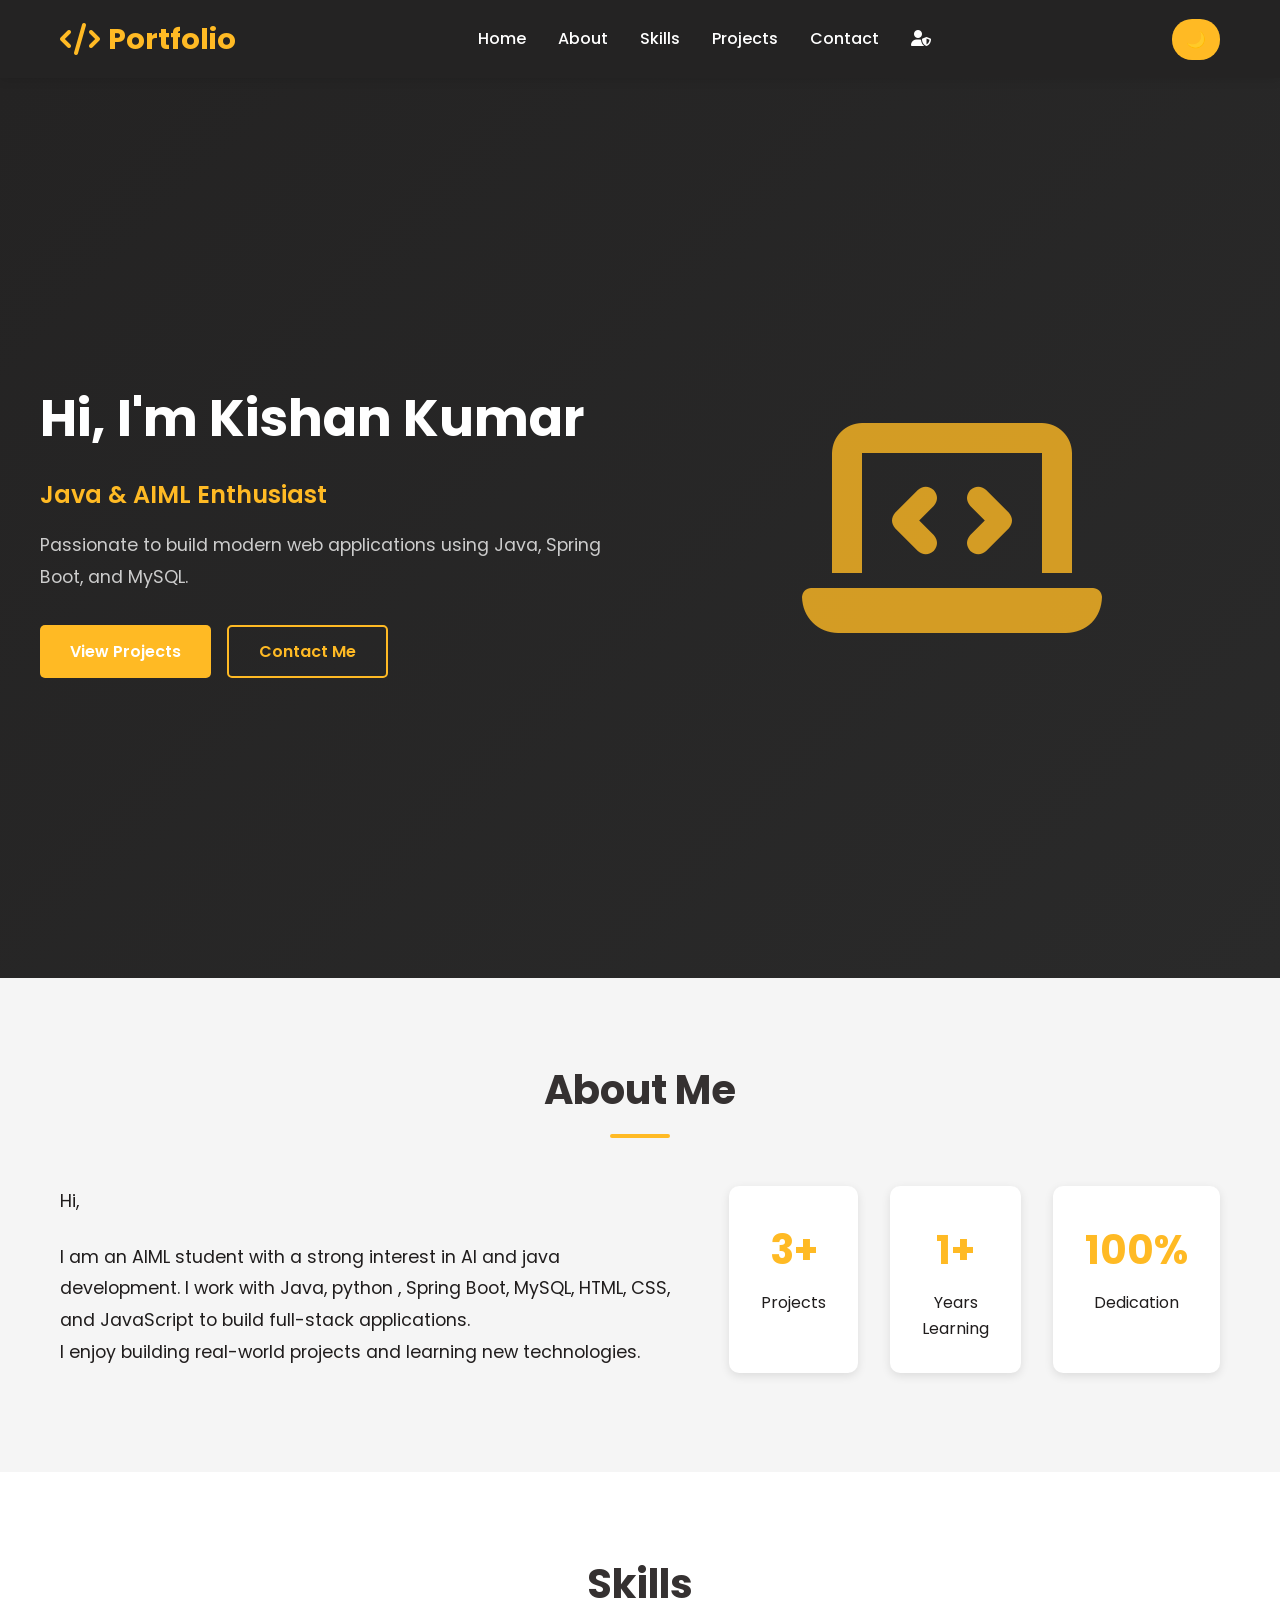
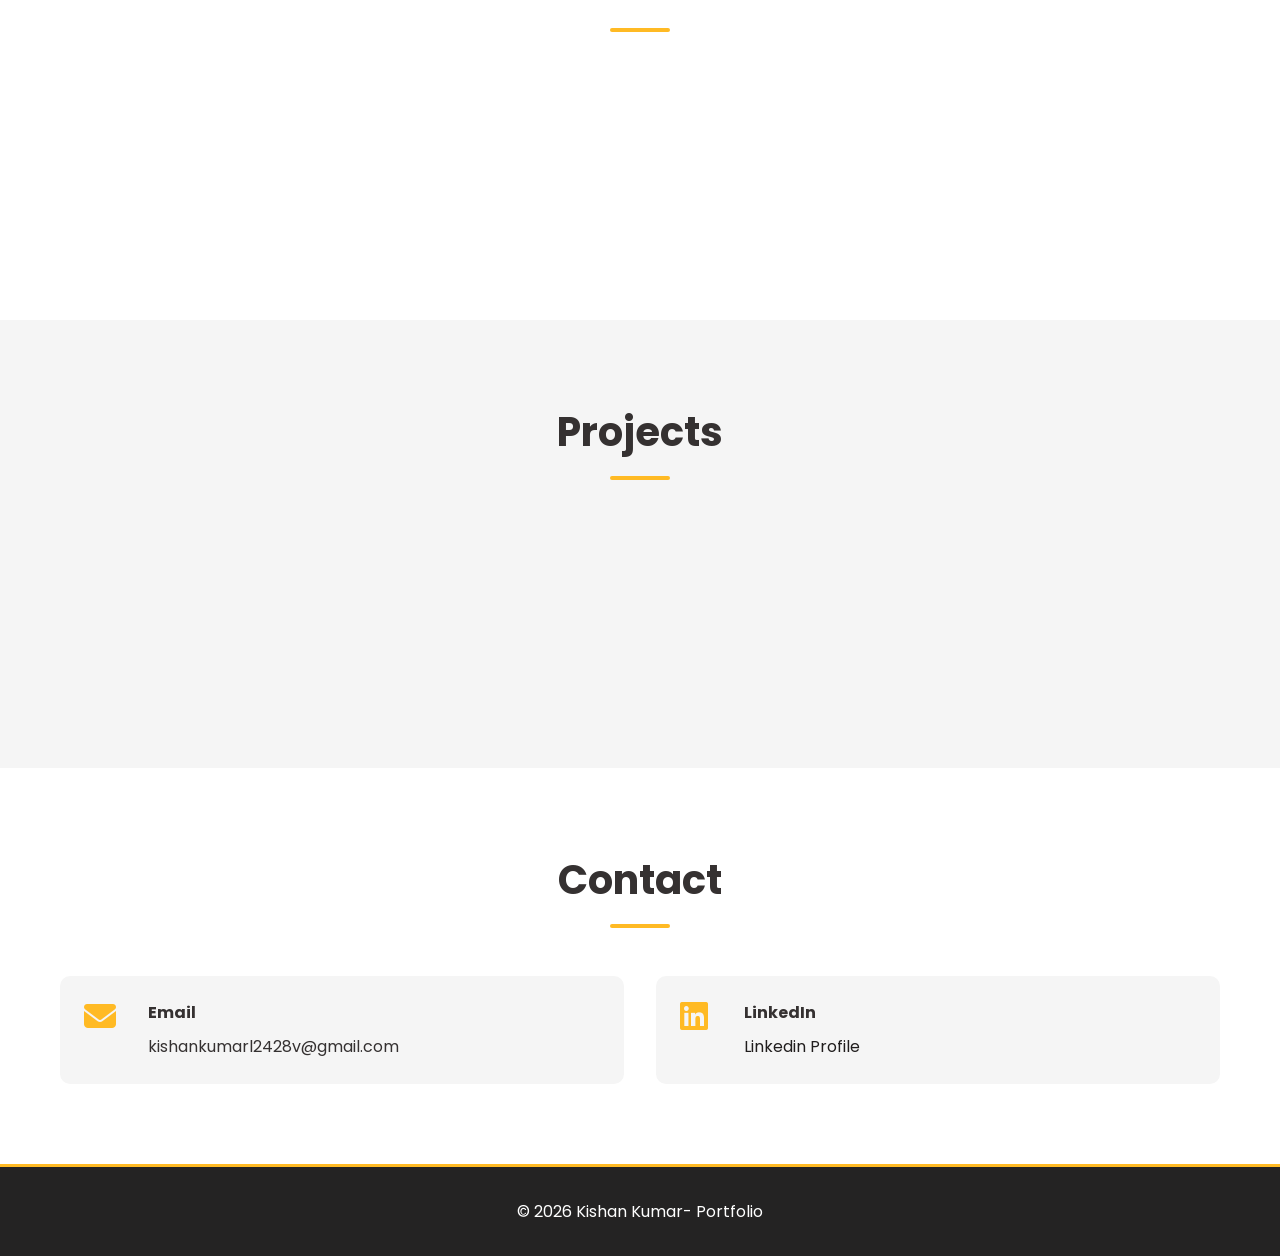
<file: portfolio-frontend/index.html>
<!DOCTYPE html>
<html lang="en">

<head>
    <meta charset="UTF-8">
    <meta name="viewport" content="width=device-width, initial-scale=1.0">
    <title>Portfolio- Kishan</title>

    <link rel="stylesheet" href="style.css">
    
    <link rel="preconnect" href="https://fonts.googleapis.com">
    <link href="https://fonts.googleapis.com/css2?family=Poppins:wght@300;400;500;600;700&display=swap"
        rel="stylesheet">
    <!-- Icons -->
    <link rel="stylesheet" href="https://cdnjs.cloudflare.com/ajax/libs/font-awesome/6.5.0/css/all.min.css">
</head>

<body>

    <!-- Navbar -->
    <nav class="navbar">
        <div class="nav-container">
            <div class="nav-logo">
                <i class="fas fa-code"></i> Portfolio
            </div>

            <ul class="nav-menu">
                <li><a href="#home" class="nav-link">Home</a></li>
                <li><a href="#about" class="nav-link">About</a></li>
                <li><a href="#skills" class="nav-link">Skills</a></li>
                <li><a href="#projects" class="nav-link">Projects</a></li>
                <li><a href="#contact" class="nav-link">Contact</a></li>
                <li>
                    <a href="admin-login.html" class="nav-link">
                        <i class="fas fa-user-shield"></i>
                        
                    </a>
                </li>
            </ul>
            <div class="theme-buttons">
                <button class="theme-toggle" onclick="toggleTheme()">🌙</button>

            </div>

            <div class="hamburger" onclick="toggleMenu()">
                <span></span>
                <span></span>
                <span></span>
            </div>
        </div>
    </nav>

    <!-- Hero Section -->
    <section id="home" class="hero">
        <div class="hero-content">

            <div class="hero-text">
                <h1>Hi, I'm Kishan Kumar</h1>
                <p class="hero-subtitle">Java & AIML Enthusiast</p>
                <p class="hero-description">
                    Passionate to build modern web applications using Java, Spring Boot, and MySQL.
                </p>

                <div class="hero-buttons">
                    <button class="btn btn-primary"
                        onclick="document.querySelector('#projects').scrollIntoView({behavior:'smooth'})">
                        View Projects
                    </button>

                    <button class="btn btn-secondary"
                        onclick="document.querySelector('#contact').scrollIntoView({behavior:'smooth'})">
                        Contact Me
                    </button>
                </div>
            </div>

            <div class="hero-image">
                <i class="fas fa-laptop-code hero-icon"></i>
            </div>

        </div>
    </section>

    <!-- About -->
    <section id="about" class="about">
        <div class="container">
            <h2 class="section-title">About Me</h2>

            <div class="about-content">

                <div class="about-text">
                    <p>
                        Hi,
                    </p>
                    <p>

                        I am an AIML student with a strong interest in AI and java development. I work with Java, python , Spring
                        Boot, MySQL, HTML, CSS, and JavaScript to build full-stack applications. 
                        <br>
                        I enjoy building real-world projects and learning new technologies.
                        
                    </p>
                    <p>

                    </p>
                </div>

                <div class="about-stats">
                    <div class="stat">
                        <h3>3+</h3>
                        <p>Projects</p>
                    </div>

                    <div class="stat">
                        <h3>1+</h3>
                        <p>Years Learning</p>
                    </div>

                    <div class="stat">
                        <h3>100%</h3>
                        <p>Dedication</p>
                    </div>
                </div>

            </div>
        </div>
    </section>

    <!-- Skills -->
    <section id="skills" class="skills">
        <div class="container">
            <h2 class="section-title">Skills</h2>

            <div id="skills-container" class="skills-grid"></div>
            <section id="skills" class="skills">
                <div class="container">

                    <div id="skills-container" class="skills-grid"></div>

                </div>
            </section>

        </div>
        </div>
    </section>

    <!-- Projects -->
    <section id="projects" class="projects">
        <div class="container">
            <h2 class="section-title">Projects</h2>

            <div id="projects-container" class="projects-grid"></div>

            <section id="projects" class="projects">
                <div class="container">

                    <div id="projects-container" class="projects-grid"></div>

                </div>
            </section>
        </div>
    </section>

    <!-- Contact -->
    <section id="contact" class="contact">
        <div class="container">
            <h2 class="section-title">Contact</h2>

            <div class="contact-info">

                <div class="contact-item">
                    <i class="fas fa-envelope"></i>
                    <div>
                        <h4>Email</h4>
                        <p>kishankumarl2428v@gmail.com</p>
                    </div>
                </div>

                <div class="contact-item">
                    <i class="fab fa-linkedin"></i>
                    <div>
                        <h4>LinkedIn</h4>
                        <a href="https://www.linkedin.com/in/kishan-kumar-65204b376/" target="_blank">Linkedin Profile</a>
                    </div>
                </div>

            </div>
        </div>
    </section>


    <!-- Footer -->
    <footer class="footer">
        <p>© 2026 Kishan Kumar- Portfolio</p>
    </footer>

    <script src="script.js"></script>
    <script src="portfolio.js"></script>

</body>

</html>
</file>
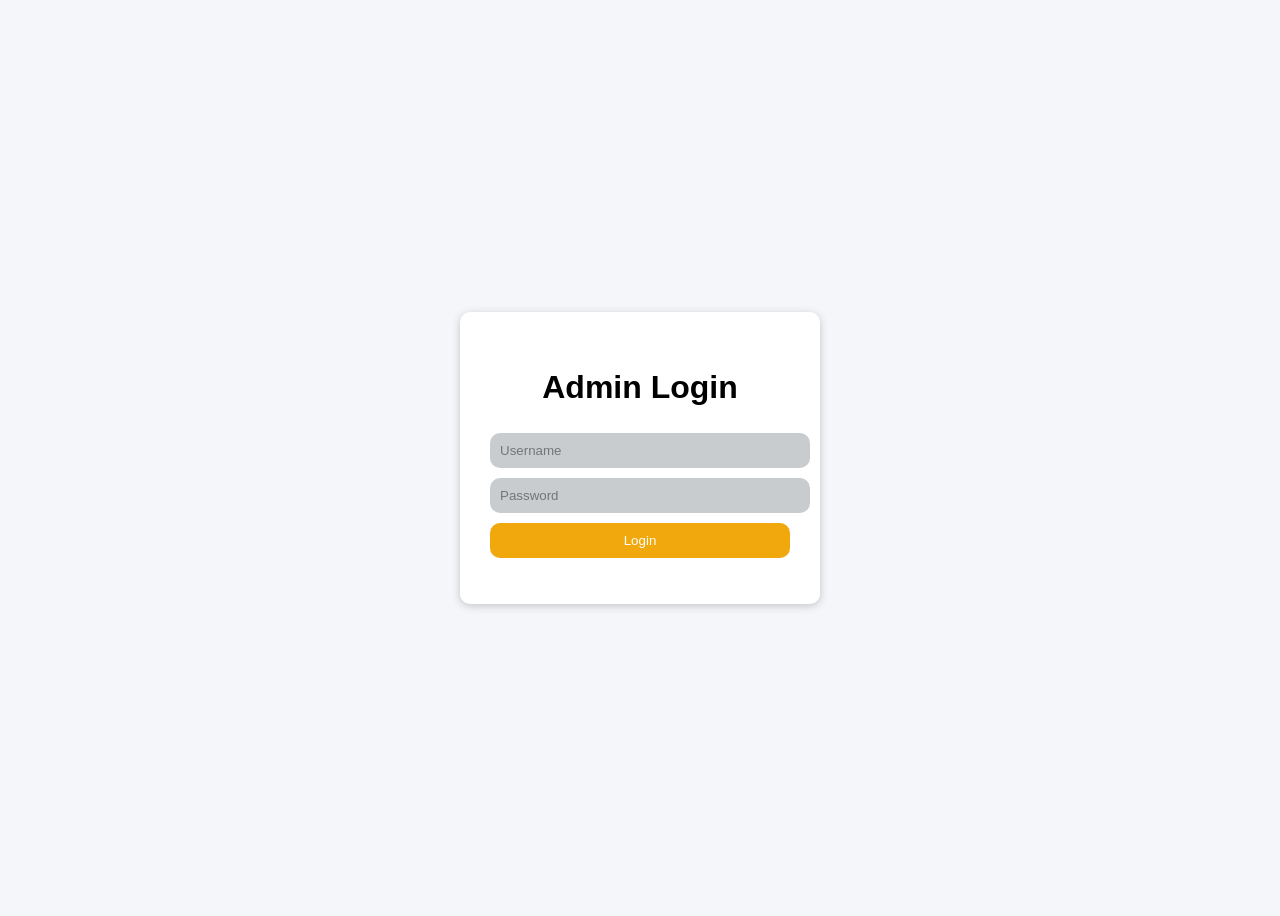
<file: portfolio-frontend/admin-login.html>
<!DOCTYPE html>

<html lang="en">
<head>
    <meta charset="UTF-8">
    <title>Admin Login</title>


<style>
    body {
        font-family: Arial;
        background: #f4f6f9;
        display: flex;
        justify-content: center;
        align-items: center;
        height: 100vh;
    }

    .login-box {
        background: white;
        padding: 30px;
        border-radius: 10px;
        width: 300px;
        box-shadow: 0 2px 8px rgba(0,0,0,0.2);
    }

    input, button {
        width: 100%;
        padding: 10px;
        margin-top: 10px;
        border-radius: 10px;
        display:block;
        background-color: rgb(200, 204, 207);
        border: none;

    }

    button {
        background: #f0a80c;
        color: white;
        border: none;
        cursor: pointer;
    }

    button:hover {
        background: #7e5304;
    }

    h2 {
        text-align: center;
        font-size: 2rem;
    }

    .error {
        color: red;
        text-align: center;
    }
</style>


</head>
<body>

<div class="login-box">


<h2>Admin Login </h2>

<input type="text" id="username" placeholder="Username">
<input type="password" id="password" placeholder="Password">

<button onclick="login()">Login</button>

<p class="error" id="error"></p>


</div>

<script>

function login() {

    const username = document.getElementById("username").value;
    const password = document.getElementById("password").value;

    fetch("http://localhost:8080/admin/login", {

        method: "POST",
        headers: {
            "Content-Type": "application/json"
        },
        body: JSON.stringify({
            username: username,
            password: password
        })

    })
    .then(res => res.text())
    .then(data => {

        if (data === "SUCCESS") {

            alert("Login Successful");

            window.location.href = "admin.html";

        } else {

            document.getElementById("error").innerText = "Invalid Credentials";

        }

    });

}

</script>

</body>
</html>
</file>
<file: portfolio-frontend/style.css>
* {
    font-family: 'Poppins';
    margin: 0;
    padding: 0;
    box-sizing: border-box;
    transition: background-color 0.4s ease, color 0.4s ease, border-color 0.4s ease;

}
/* Global Font Settings */




:root {
    --primary-color: #ffba24;
    --secondary-color: #f86a46;
    --dark-bg: #242323;
    --light-bg: #f5f5f5;
    --text-dark: #353131;
    --text-light: #201d1d;
    --white: #ffffff;
    --transition: all 0.3s ease;
}

body {
    font-family: 'Segoe UI', Tahoma, Geneva, Verdana, sans-serif;
    line-height: 1.6;
    color: var(--text-dark);
    background-color: var(--white);
}

.container {
    max-width: 1200px;
    margin: 0 auto;
    padding: 0 20px;
}

/* Navigation */
.navbar {
    background: var(--dark-bg);
    padding: 1rem 0;
    position: sticky;
    top: 0;
    z-index: 100;
    box-shadow: 0 2px 10px rgba(0,0,0,0.1);
}

.nav-container {
    max-width: 1200px;
    margin: 0 auto;
    padding: 0 20px;
    display: flex;
    justify-content: space-between;
    align-items: center;
}

.nav-logo {
    color: var(--primary-color);
    font-size: 1.8rem;
    font-weight: bold;
    display: flex;
    align-items: center;
    gap: 0.5rem;
}

.nav-logo i {
    font-size: 2rem;
}

.nav-menu {
    display: flex;
    list-style: none;
    gap: 2rem;
    align-items: center;
}

.nav-link {
    color: var(--white);
    text-decoration: none;
    transition: var(--transition);
    font-weight: 500;
}

.nav-link:hover {
    color: var(--primary-color);
    transform: translateY(-2px);
}

.admin-btn {
    background: var(--secondary-color);
    padding: 0.5rem 1.5rem;
    border-radius: 5px;
}

.admin-btn:hover {
    background: var(--primary-color);
}

.hamburger {
    display: none;
    flex-direction: column;
    cursor: pointer;
}

.hamburger span {
    width: 25px;
    height: 3px;
    background: var(--white);
    margin: 5px 0;
    border-radius: 3px;
    transition: var(--transition);
}

/* Hero Section */
.hero {
    background: linear-gradient(135deg, var(--dark-bg) 0%, #2a2a2a 100%);
    color: var(--white);
    padding: 100px 20px;
    min-height: 100vh;
    display: flex;
    align-items: center;
    justify-content: center;
}

.hero-content {
    max-width: 1200px;
    display: grid;
    grid-template-columns: 1fr 1fr;
    gap: 3rem;
    align-items: center;
    width: 100%;
}

.hero-text h1 {
    font-size: 3.2rem;
    margin-bottom: 1rem;
    font-weight: 700;
}

.hero-subtitle {
    font-size: 1.5rem;
    color: var(--primary-color);
    margin-bottom: 1rem;
    font-weight: 600;
}

.hero-description {
    font-size: 1.1rem;
    color: #ccc;
    margin-bottom: 2rem;
    line-height: 1.8;
}

.hero-buttons {
    display: flex;
    gap: 1rem;
    flex-wrap: wrap;
}

.btn {
    padding: 12px 30px;
    border: none;
    border-radius: 5px;
    font-size: 1rem;
    cursor: pointer;
    transition: var(--transition);
    font-weight: 600;
    display: inline-flex;
    align-items: center;
    gap: 0.5rem;
}

.btn-primary {
    background: var(--primary-color);
    color: var(--white);
}

.btn-primary:hover {
    background: var(--secondary-color);
    transform: translateY(-3px);
    box-shadow: 0 5px 15px rgba(244, 164, 96, 0.4);
}

.btn-secondary {
    background: transparent;
    color: var(--primary-color);
    border: 2px solid var(--primary-color);
}

.btn-secondary:hover {
    background: var(--primary-color);
    color: var(--white);
}

.hero-image {
    display: flex;
    align-items: center;
    justify-content: center;
}

.hero-icon {
    font-size: 15rem;
    color: var(--primary-color);
    opacity: 0.8;
    animation: float 3s ease-in-out infinite;
}

@keyframes float {
    0%, 100% { transform: translateY(0px); }
    50% { transform: translateY(-20px); }
}

/* Sections */
.section-title {
    font-size: 2.5rem;
    text-align: center;
    margin-bottom: 3rem;
    color: var(--text-dark);
    font-weight: 700;
    position: relative;
    padding-bottom: 1rem;
}

.section-title::after {
    content: '';
    position: absolute;
    bottom: 0;
    left: 50%;
    transform: translateX(-50%);
    width: 60px;
    height: 4px;
    background: var(--primary-color);
    border-radius: 2px;
}

/* About Section */
.about {
    padding: 80px 20px;
    background: var(--light-bg);
}

.about-content {
    display: grid;
    grid-template-columns: 1.5fr 1fr;
    gap: 3rem;
    align-items: start;
}

.about-text p {
    margin-bottom: 1.5rem;
    font-size: 1.1rem;
    color: var(--text-light);
    line-height: 1.8;
}

.about-stats {
    display: grid;
    grid-template-columns: repeat(3, 1fr);
    gap: 2rem;
}

.stat {
    background: var(--white);
    padding: 2rem;
    border-radius: 10px;
    text-align: center;
    box-shadow: 0 3px 10px rgba(0,0,0,0.1);
    transition: var(--transition);
}

.stat:hover {
    transform: translateY(-5px);
    box-shadow: 0 5px 20px rgba(244, 164, 96, 0.3);
}

.stat h3 {
    font-size: 2.5rem;
    color: var(--primary-color);
    margin-bottom: 0.5rem;
}

.stat p {
    color: var(--text-light);
}

/* Skills Section */
.skills {
    padding: 80px 20px;
    background: var(--white);
}

.skills-grid {
    display: grid;
    grid-template-columns: repeat(auto-fit, minmax(280px, 1fr));
    gap: 2rem;
}

.skill-card {
    background: var(--light-bg);
    padding: 2rem;
    border-radius: 10px;
    text-align: center;
    transition: var(--transition);
    border: 2px solid transparent;
}

.skill-card:hover {
    transform: translateY(-8px);
    border-color: var(--primary-color);
    box-shadow: 0 8px 25px rgba(244, 164, 96, 0.2);
}

.skill-icon {
    font-size: 3rem;
    color: var(--primary-color);
    margin-bottom: 1rem;
    transition: var(--transition);
}

.skill-card:hover .skill-icon {
    transform: scale(1.2) rotate(5deg);
    color: var(--secondary-color);
}

.skill-card h3 {
    font-size: 1.3rem;
    margin-bottom: 0.8rem;
    color: var(--text-dark);
}

.skill-card p {
    color: var(--text-light);
    font-size: 0.95rem;
    line-height: 1.6;
}

/* Projects Section */
.projects {
    padding: 80px 20px;
    background: var(--light-bg);
}

.projects-grid {
    display: grid;
    grid-template-columns: repeat(auto-fill, minmax(300px, 1fr));
    gap: 2.5rem;
}

.project-card {
    background: var(--white);
    border-radius: 10px;
    overflow: hidden;
    box-shadow: 0 3px 15px rgba(0,0,0,0.1);
    transition: var(--transition);
    cursor: pointer;
}

.project-card:hover {
    transform: translateY(-10px);
    box-shadow: 0 10px 30px rgba(244, 164, 96, 0.3);
}

.project-header {
    background: linear-gradient(135deg, var(--primary-color) 0%, var(--secondary-color) 100%);
    padding: 2rem;
    color: var(--white);
    text-align: center;
}

.project-header h3 {
    font-size: 1.5rem;
    margin-bottom: 0.5rem;
}

.project-body {
    padding: 1.5rem;
}

.project-description {
    color: var(--text-light);
    margin-bottom: 1rem;
    font-size: 0.95rem;
    line-height: 1.6;
}

.project-techs {
    display: flex;
    flex-wrap: wrap;
    gap: 0.5rem;
    margin-bottom: 1.5rem;
}

.tech-tag {
    background: var(--light-bg);
    color: var(--primary-color);
    padding: 0.4rem 0.8rem;
    border-radius: 20px;
    font-size: 0.85rem;
    font-weight: 600;
    border: 1px solid var(--primary-color);
}

.project-action {
    width: 100%;
    padding: 0.8rem;
    background: var(--primary-color);
    color: var(--white);
    border: none;
    border-radius: 5px;
    cursor: pointer;
    font-weight: 600;
    transition: var(--transition);
}

.project-action:hover {
    background: var(--secondary-color);
}

.loading {
    text-align: center;
    padding: 3rem;
    font-size: 1.1rem;
    color: var(--text-light);
    grid-column: 1 / -1;
}

/* Contact Section */
.contact {
    padding: 80px 20px;
    background: var(--white);
}

.contact-content {
    max-width: 900px;
    margin: 0 auto;
}

.contact-info {
    display: grid;
    grid-template-columns: repeat(auto-fit, minmax(250px, 1fr));
    gap: 2rem;
}

.contact-item {
    display: flex;
    gap: 1.5rem;
    padding: 1.5rem;
    background: var(--light-bg);
    border-radius: 10px;
    transition: var(--transition);
}

.contact-item:hover {
    transform: translateY(-5px);
    box-shadow: 0 5px 15px rgba(244, 164, 96, 0.2);
}

.contact-item i {
    font-size: 2rem;
    color: var(--primary-color);
    min-width: 40px;
}

.contact-item h4 {
    margin-bottom: 0.5rem;
    color: var(--text-dark);
}

.contact-item a {
    color: var(--text-light);
    text-decoration: none;
    transition: var(--transition);
}

.contact-item a:hover {
    color: var(--primary-color);
}

/* Modal */
.modal {
    display: none;
    position: fixed;
    z-index: 1000;
    left: 0;
    top: 0;
    width: 100%;
    height: 100%;
    background-color: rgba(0,0,0,0.7);
    animation: fadeIn 0.3s ease;
}

@keyframes fadeIn {
    from { opacity: 0; }
    to { opacity: 1; }
}

.modal-content {
    background-color: var(--white);
    margin: 5% auto;
    padding: 0;
    border-radius: 10px;
    width: 90%;
    max-width: 700px;
    box-shadow: 0 10px 40px rgba(0,0,0,0.3);
    animation: slideDown 0.3s ease;
}

@keyframes slideDown {
    from {
        transform: translateY(-50px);
        opacity: 0;
    }
    to {
        transform: translateY(0);
        opacity: 1;
    }
}

.modal-close {
    position: absolute;
    right: 15px;
    top: 15px;
    font-size: 2rem;
    font-weight: bold;
    color: var(--text-dark);
    background: none;
    border: none;
    cursor: pointer;
    transition: var(--transition);
}

.modal-close:hover {
    color: var(--primary-color);
}

.modal-body {
    padding: 2rem;
}

.modal-body h2 {
    color: var(--text-dark);
    margin-bottom: 1rem;
}

.modal-body p {
    color: var(--text-light);
    margin-bottom: 1.5rem;
    line-height: 1.8;
}

.modal-technologies {
    margin: 2rem 0;
}

.modal-technologies h4 {
    margin-bottom: 1rem;
    color: var(--text-dark);
}

#modalTechs {
    display: flex;
    flex-wrap: wrap;
    gap: 0.5rem;
}

.modal-buttons {
    display: flex;
    gap: 1rem;
    margin-top: 2rem;
    flex-wrap: wrap;
}

/* Footer */
.footer {
    background: var(--dark-bg);
    color: var(--white);
    text-align: center;
    padding: 2rem;
    border-top: 3px solid var(--primary-color);
}

/* Responsive Design */
@media (max-width: 768px) {
    .nav-menu {
        display: none;
        position: absolute;
        flex-direction: column;
        background: var(--dark-bg);
        width: 100%;
        text-align: center;
        top: 70px;
        left: 0;
        gap: 0;
    }

    .nav-menu.active {
        display: flex;
    }

    .nav-menu li {
        padding: 1rem 0;
        border-bottom: 1px solid #333;
    }

    .hamburger {
        display: flex;
    }

    .hero-content {
        grid-template-columns: 1fr;
        gap: 2rem;
    }

    .hero-text h1 {
        font-size: 2.5rem;
    }

    .hero-icon {
        font-size: 10rem;
    }

    .about-content {
        grid-template-columns: 1fr;
    }

    .about-stats {
        grid-template-columns: 1fr;
    }

    .section-title {
        font-size: 2rem;
    }

    .skills-grid {
        grid-template-columns: 1fr;
    }

    .projects-grid {
        grid-template-columns: 1fr;
    }

    .contact-info {
        grid-template-columns: 1fr;
    }

    .modal-content {
        width: 95%;
        margin: 20% auto;
    }

    .hero-buttons {
        flex-direction: column;
    }

    .btn {
        justify-content: center;
    }
}

@media (max-width: 480px) {
    .hero-text h1 {
        font-size: 1.8rem;
    }

    .hero-subtitle {
        font-size: 1.1rem;
    }

    .hero-icon {
        font-size: 8rem;
    }

    .skill-card {
        padding: 1.5rem;
    }

    .skill-icon {
        font-size: 2.5rem;
    }

    .stat {
        padding: 1.5rem;
    }

    .stat h3 {
        font-size: 1.8rem;
    }
}

.dark-mode {
    --dark-bg: #0a1429;
    --light-bg: #202838;
    --text-dark: #e4edf5;
    --text-light: #cbd5e1;
    --white: #525257;
}
.theme-toggle {
    background: var(--primary-color);
    border: none;
    color: rgb(241, 234, 234);
    padding: 8px 14px;
    border-radius: 20px;
    cursor: pointer;
    font-size: 16px;
}
</file>
